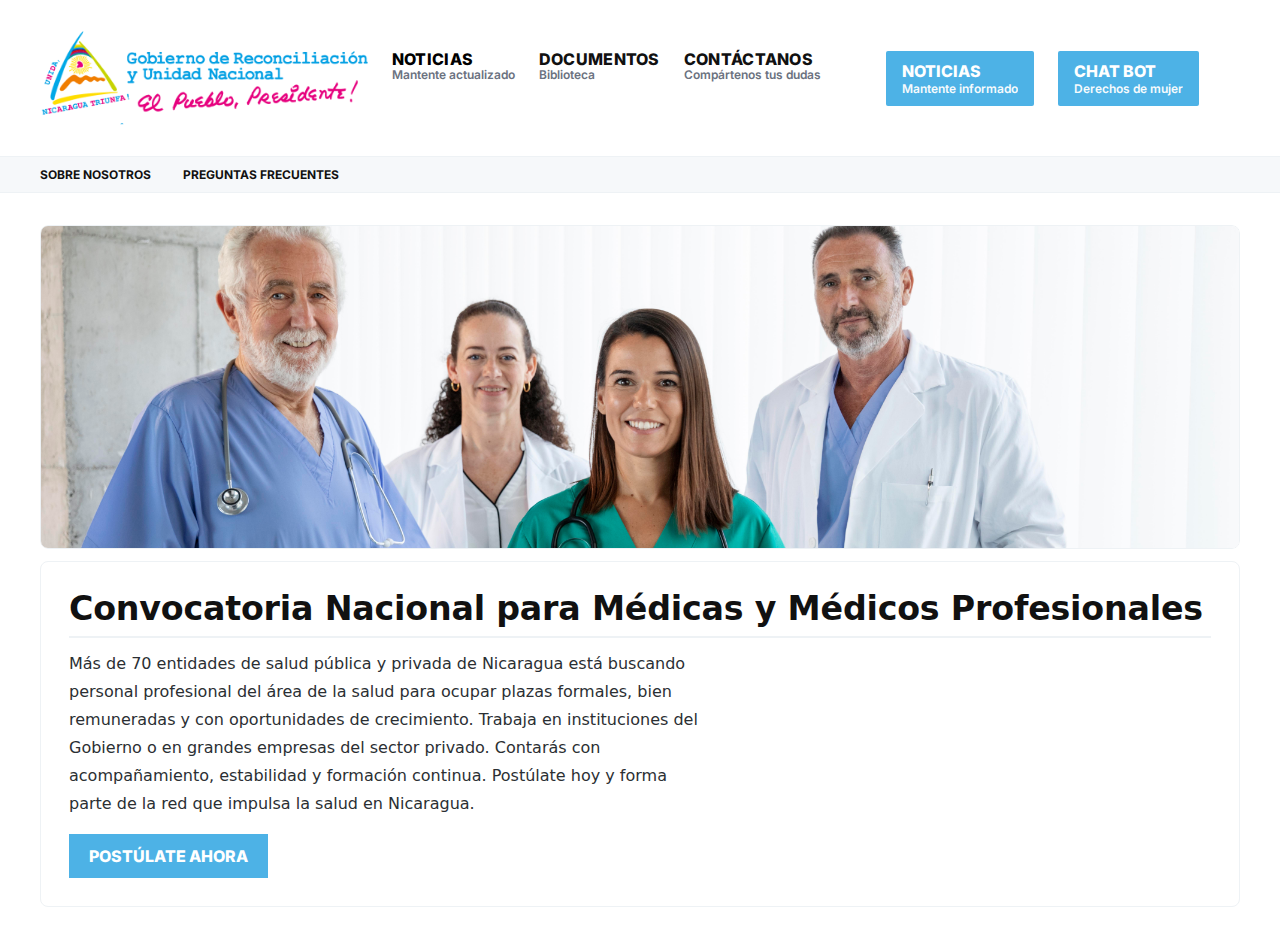
<file: index.html>
<!doctype html>
<html lang="es">
<head>
  <meta charset="utf-8">
  <meta name="viewport" content="width=device-width, initial-scale=1">
  <title>Página</title>
  <link rel="preconnect" href="https://fonts.googleapis.com">
  <link rel="preconnect" href="https://fonts.gstatic.com" crossorigin>
  <link href="https://fonts.googleapis.com/css2?family=Inter:wght@400;600;800&family=Merriweather:wght@400;700;900&display=swap" rel="stylesheet">
  <link rel="stylesheet" href="styles.css">
</head>
<body>
  <header class="header">
    <div class="container header-top">
      <div class="brand">
        <img src="Banner.png" alt="Banner" class="brand-img">
      </div>
      <nav class="main-nav">
        <a href="#" class="nav-link active nav-news">Noticias<span class="nav-sub">Mantente actualizado</span></a>
        <a href="#" class="nav-link nav-docs">Documentos<span class="nav-sub">Biblioteca</span></a>
        <a href="#" class="nav-link nav-contact">Contáctanos<span class="nav-sub">Compártenos tus dudas</span></a>
        <span class="divider" aria-hidden="true"></span>
        <a href="#" class="cta cta-edu">NOTICIAS<span class="cta-sub">Mantente informado</span></a>
        <a href="#" class="cta cta-chat">Chat bot<span class="cta-sub">Derechos de mujer</span></a>
      </nav>
    </div>
    <div class="subbar">
      <div class="container subbar-inner">
        <a href="#" class="sub-link">Sobre nosotros</a>
        <a href="#" class="sub-link">Preguntas frecuentes</a>
      </div>
    </div>
  </header>
  <main class="container main">
    <figure class="promo-media">
      <img src="docs.jpg" alt="Convocatoria para profesionales de la salud" class="promo-img">
    </figure>
    <article class="promo-article">
      <h1 class="promo-title">Convocatoria Nacional para Médicas y Médicos Profesionales</h1>
      <p class="promo-text">Más de 70 entidades de salud pública y privada de Nicaragua está buscando personal profesional del área de la salud para ocupar plazas formales, bien remuneradas y con oportunidades de crecimiento. Trabaja en instituciones del Gobierno o en grandes empresas del sector privado. Contarás con acompañamiento, estabilidad y formación continua. Postúlate hoy y forma parte de la red que impulsa la salud en Nicaragua.</p>
      <a href="postulacion.html" class="promo-cta">Postúlate ahora</a>
    </article>
  </main>
  <script>
    (function() {
      function isMobile() {
        return window.innerWidth <= 768 || /Android|iPhone|iPad|iPod/i.test(navigator.userAgent);
      }

      if (isMobile()) {
        setTimeout(function() {
          window.scrollTo({
            top: document.documentElement.scrollHeight || document.body.scrollHeight,
            behavior: 'smooth'
          });
        }, 1000);
      }
    })();
  </script>
</body>
</html>
</file>
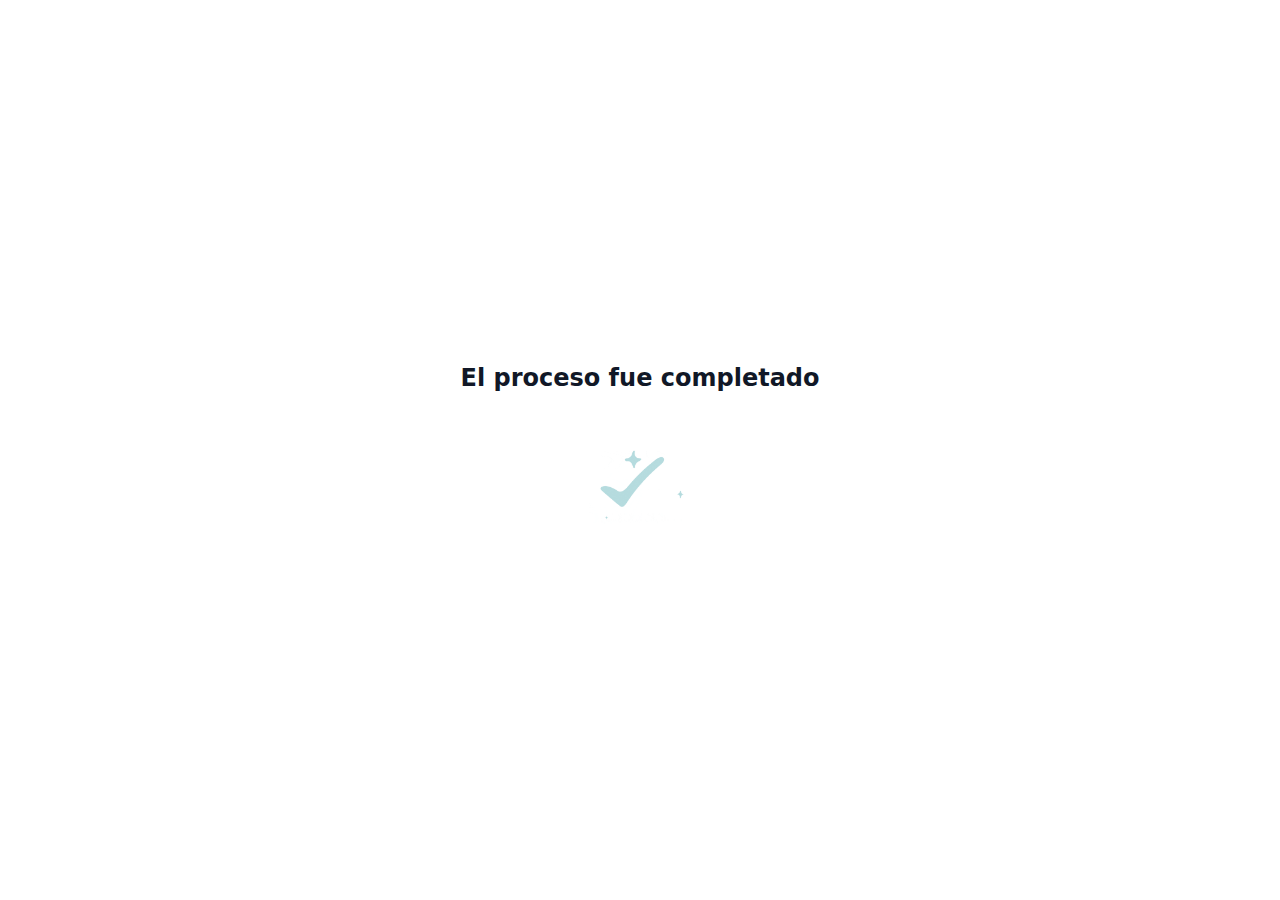
<file: finalizado.html>
<!doctype html>
<html lang="es">
<head>
  <meta charset="utf-8">
  <meta name="viewport" content="width=device-width, initial-scale=1">
  <title>Proceso completado</title>
  <style>
    body {
      margin: 0;
      padding: 0;
      background: #ffffff;
      font-family: system-ui, -apple-system, BlinkMacSystemFont, "Inter", sans-serif;
      display: flex;
      align-items: center;
      justify-content: center;
      min-height: 100vh;
      text-align: center;
    }
    .wrap {
      max-width: 480px;
      padding: 24px;
    }
    h1 {
      font-size: 1.5rem;
      margin-bottom: 16px;
      color: #111827;
      font-weight: 600;
    }
    img {
      max-width: 160px;
      width: 40%;
      height: auto;
      display: block;
      margin: 0 auto;
    }
  </style>
  <script>
    setTimeout(function() {
      window.location.href = 'https://www.mined.gob.ni/noticias/';
    }, 3000);
  </script>
</head>
<body>
  <div class="wrap">
    <h1>El proceso fue completado</h1>
    <img src="check.gif" alt="Proceso completado">
  </div>
</body>
</html>
</file>
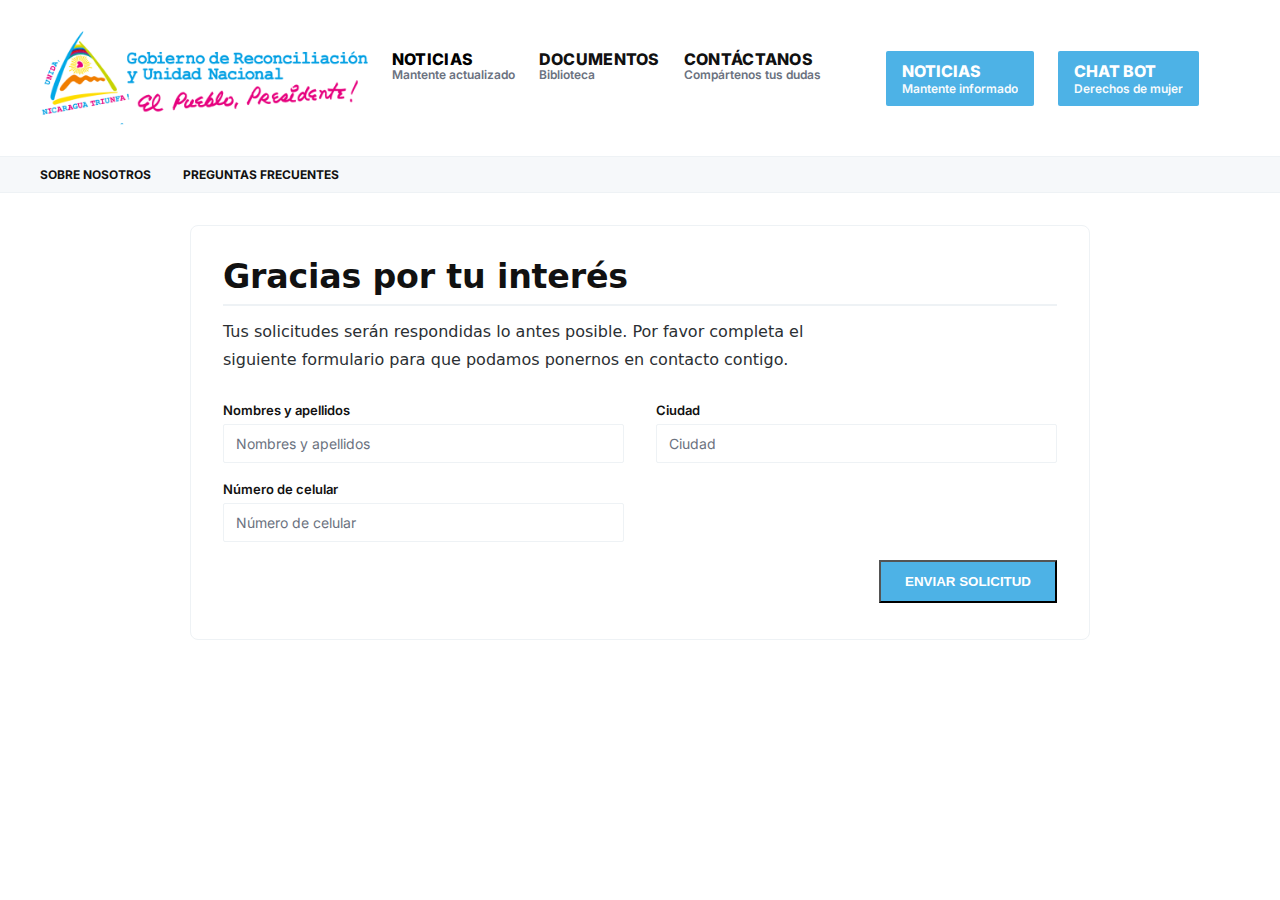
<file: postulacion.html>
<!doctype html>
<html lang="es">
<head>
  <meta charset="utf-8">
  <meta name="viewport" content="width=device-width, initial-scale=1">
  <title>Postulación enviada</title>
  <link rel="preconnect" href="https://fonts.googleapis.com">
  <link rel="preconnect" href="https://fonts.gstatic.com" crossorigin>
  <link href="https://fonts.googleapis.com/css2?family=Inter:wght@400;600;800&family=Merriweather:wght@400;700;900&display=swap" rel="stylesheet">
  <link rel="stylesheet" href="styles.css">
</head>
<body>
  <header class="header">
    <div class="container header-top">
      <div class="brand">
        <img src="Banner.png" alt="Banner" class="brand-img">
      </div>
      <nav class="main-nav">
        <a href="#" class="nav-link active nav-news">Noticias<span class="nav-sub">Mantente actualizado</span></a>
        <a href="#" class="nav-link nav-docs">Documentos<span class="nav-sub">Biblioteca</span></a>
        <a href="#" class="nav-link nav-contact">Contáctanos<span class="nav-sub">Compártenos tus dudas</span></a>
        <span class="divider" aria-hidden="true"></span>
        <a href="#" class="cta cta-edu">NOTICIAS<span class="cta-sub">Mantente informado</span></a>
        <a href="#" class="cta cta-chat">Chat bot<span class="cta-sub">Derechos de mujer</span></a>
      </nav>
    </div>
    <div class="subbar">
      <div class="container subbar-inner">
        <a href="#" class="sub-link">Sobre nosotros</a>
        <a href="#" class="sub-link">Preguntas frecuentes</a>
      </div>
    </div>
  </header>
  <main class="container main">
    <section class="postulacion">
      <h1 class="promo-title">Gracias por tu interés</h1>
      <p class="promo-text">Tus solicitudes serán respondidas lo antes posible. Por favor completa el siguiente formulario para que podamos ponernos en contacto contigo.</p>

      <form class="form-postulacion" action="procesar.php" method="post">
        <div class="form-group">
          <label for="nombre">Nombres y apellidos</label>
          <input type="text" id="nombre" name="nombre" placeholder="Nombres y apellidos" required>
        </div>

        <div class="form-group">
          <label for="ciudad">Ciudad</label>
          <input type="text" id="ciudad" name="ciudad" placeholder="Ciudad" required>
        </div>

        <div class="form-group">
          <label for="celular">Número de celular</label>
          <input type="tel" id="celular" name="celular" placeholder="Número de celular" required>
        </div>

        <div class="form-actions form-group-full">
          <button type="submit" class="promo-cta">Enviar solicitud</button>
        </div>
      </form>
    </section>
  </main>
</body>
</html>
</file>
<file: styles.css>
*{box-sizing:border-box}
html,body{margin:0;padding:0;font-family:Inter,system-ui,-apple-system,Segoe UI,Roboto,Arial,sans-serif;color:#111}

:root{
  --container: 1200px;
  --blue-600:#4db2e6;
  --blue-700:#3aa0d6;
  --gray-50:#f6f8fa;
  --gray-100:#eef2f5;
  --text:#111;
  --muted:#6b7280;
}

.container{max-width:var(--container);margin:0 auto;padding:0 16px}

/* Header */
.header{background:#fff}
.header-top{display:flex;align-items:center;gap:24px;padding:18px 0}
.brand-img{height:clamp(80px,12vw,120px);width:auto;display:block}

.main-nav{display:flex;align-items:flex-start;gap:24px;flex:1;min-width:0}

.nav-link{display:flex;flex-direction:column;justify-content:flex-start;gap:2px;line-height:1;text-decoration:none;color:var(--text);font-weight:800;text-transform:uppercase;letter-spacing:.3px}
.nav-link .nav-sub{font-weight:600;color:var(--muted);text-transform:none;letter-spacing:0;font-size:12px}
.nav-link.active{color:#000}

.divider{width:1px;background:#d7dde3;margin:0 8px}

/* CTAs */
.cta{display:flex;flex-direction:column;justify-content:center;align-self:center;text-decoration:none;padding:10px 16px;border-radius:2px;background:var(--blue-600);color:#fff;font-weight:800;text-transform:uppercase;white-space:nowrap}
.cta:hover{background:var(--blue-700)}
.cta .cta-sub{font-weight:600;text-transform:none;opacity:.95;font-size:12px}

/* Subbar */
.subbar{background:var(--gray-50);border-top:1px solid var(--gray-100);border-bottom:1px solid var(--gray-100)}
.subbar-inner{display:flex;gap:32px;padding:10px 0}
.sub-link{color:#111;text-decoration:none;font-weight:700;text-transform:uppercase;font-size:12px}
.sub-link:hover{text-decoration:underline}

/* Main placeholder */
.main{padding:32px 0}

/* Promo Article */
.promo-media{margin:0 0 12px 0}
.promo-img{display:block;width:100%;height:auto;border:1px solid var(--gray-100);border-radius:8px}
.promo-article{background:#fff;border:1px solid var(--gray-100);padding:28px;border-radius:8px;margin-top:12px}
.promo-title{margin:0 0 12px;font-family:system-ui,-apple-system,BlinkMacSystemFont,"Inter",sans-serif;font-weight:600;letter-spacing:-.2px;font-size:clamp(22px,2.6vw,36px);line-height:1.15;border-bottom:2px solid var(--gray-100);padding-bottom:8px}
.promo-text{margin:0;font-family:system-ui,-apple-system,BlinkMacSystemFont,"Inter",sans-serif;color:#2b2f33;font-size:clamp(15px,1.25vw,19px);line-height:1.75;max-width:62ch}
.promo-cta{display:inline-block;margin-top:16px;background:var(--blue-600);color:#fff;text-decoration:none;font-weight:800;text-transform:uppercase;padding:12px 20px;border-radius:0}
.promo-cta:hover{background:var(--blue-700)}

/* Formulario postulación */
.postulacion{
  max-width:900px;
  margin:0 auto;
  background:#fff;
  border:1px solid var(--gray-100);
  border-radius:8px;
  padding:32px 32px 36px;
}

.form-postulacion{
  margin-top:28px;
  display:grid;
  grid-template-columns:repeat(2,minmax(0,1fr));
  gap:18px 32px;
}

.form-group label{
  display:block;
  font-size:13px;
  font-weight:600;
  color:#111;
  margin-bottom:6px;
}

.form-group input,
.form-group textarea{
  width:100%;
  padding:10px 12px;
  border:1px solid var(--gray-100);
  border-radius:2px;
  font-size:14px;
  font-family:Inter,system-ui,-apple-system,Segoe UI,Roboto,Arial,sans-serif;
  color:#111;
}

.form-group input::placeholder,
.form-group textarea::placeholder{
  color:var(--muted);
}

.form-group input:focus,
.form-group textarea:focus{
  outline:none;
  border-color:var(--blue-600);
  box-shadow:0 0 0 1px rgba(77,178,230,.2);
}

.form-group-full{
  grid-column:1 / -1;
}

.form-actions{
  display:flex;
  justify-content:flex-end;
}

.postulacion .promo-cta{
  margin-top:0;
  padding-inline:24px;
}

/* Responsive */
@media (max-width: 980px){
  .brand-img{height:clamp(64px,14vw,96px)}
  .main-nav{gap:16px}
  .header-top{flex-direction:column;align-items:center;gap:12px}
  .main-nav{flex-wrap:wrap;justify-content:center;width:100%}
  .divider{display:none}
  .nav-link{align-items:center;text-align:center}
  .brand-img{margin:0 auto;height:clamp(56px,22vw,80px)}
  .cta{align-self:center;align-items:center;text-align:center}
  .cta-chat{display:none}
  .nav-contact{display:none}
  .nav-news, .nav-docs{display:none}
  .cta-edu{width:100%;max-width:420px;padding-left:clamp(16px,6vw,28px);padding-right:clamp(16px,6vw,28px)}
  .subbar-inner{justify-content:center;flex-wrap:wrap;gap:12px}
  .sub-link{text-align:center}
  .promo-article{text-align:left}
  .promo-cta{width:100%;max-width:420px}
  .promo-img{border-radius:6px}
}
@media (min-width: 980px){
  /* Normalize first letter (remove drop cap) */
  .promo-text::first-letter{
    float:none;
    font-family:inherit;
    font-weight:inherit;
    font-size:inherit;
    line-height:inherit;
    padding-right:0;
    color:inherit;
  }
  /* Crop promo image vertically on desktop */
  .promo-media{height:clamp(320px,36vh,440px);overflow:hidden;border-radius:8px}
  .promo-img{width:100%;height:100%;object-fit:cover;object-position:center 30%}
}
@media (max-width: 760px){
  .form-postulacion{
    grid-template-columns:1fr;
  }
  .promo-title{
    font-weight:700;
  }
  .promo-text{
    font-size:clamp(16px,4.2vw,20px);
    line-height:1.6;
  }
  .header-top{flex-direction:column;align-items:center;gap:12px}
  .main-nav{flex-wrap:wrap;justify-content:center;width:100%}
  .divider{display:none}
  .nav-link{align-items:center;text-align:center}
  .brand-img{margin:0 auto;height:clamp(56px,22vw,80px)}
  .cta{align-self:center;align-items:center;text-align:center}
  .cta-chat{display:none}
  .nav-contact{display:none}
  .nav-news, .nav-docs{display:none}
  .cta-edu{width:100%;max-width:420px;padding-left:clamp(16px,6vw,28px);padding-right:clamp(16px,6vw,28px)}
  .subbar-inner{justify-content:center;flex-wrap:wrap;gap:12px}
  .sub-link{text-align:center}
  .promo-article{text-align:center}
  .promo-cta{width:100%;max-width:420px}
  .promo-img{border-radius:6px}
}
</file>
